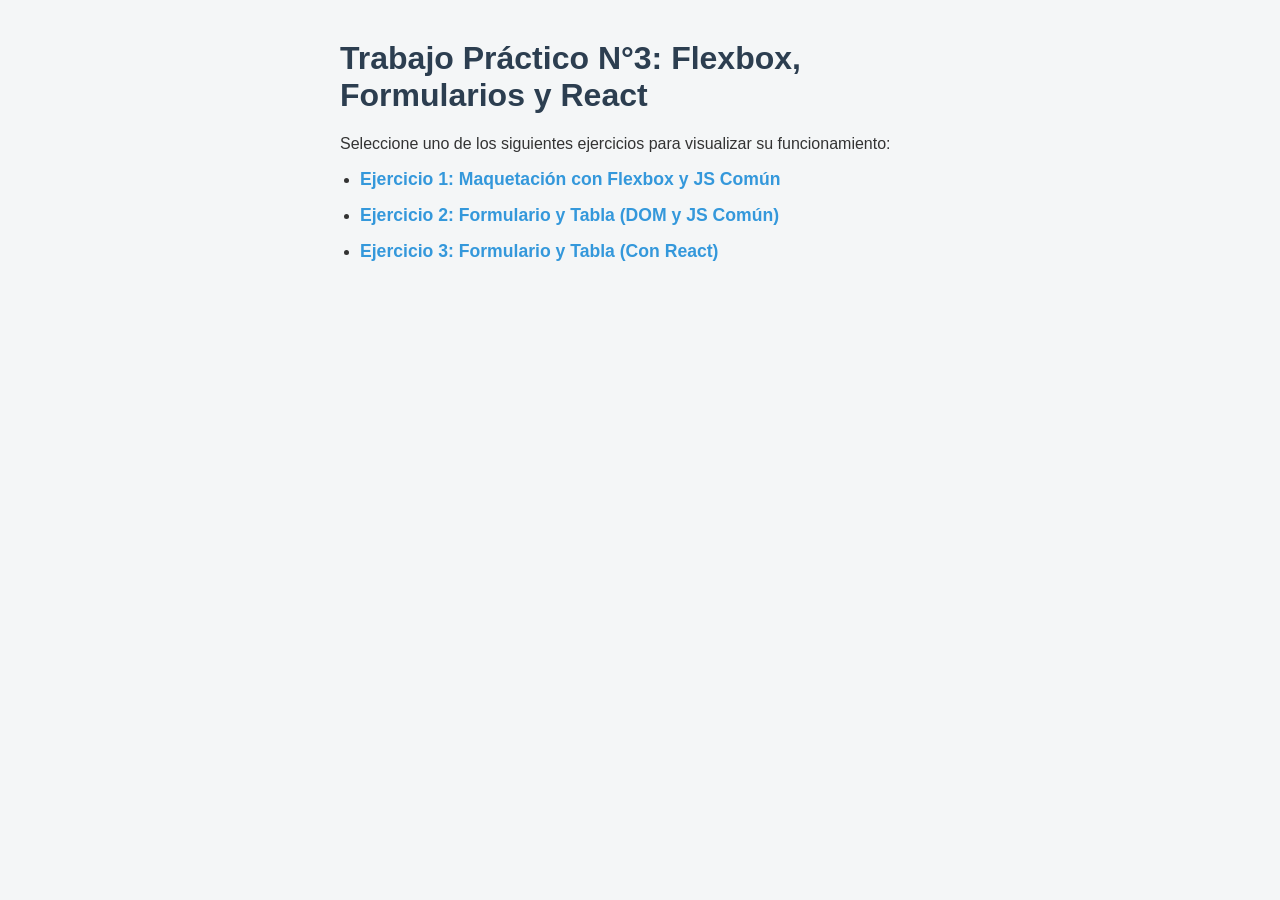
<file: index.html>
<!DOCTYPE html>
<html lang="es">
<head>
    <meta charset="UTF-8">
    <meta name="viewport" content="width=device-width, initial-scale=1.0">
    <title>TP3 - Programación</title>
    <link rel="stylesheet" href="styles.css">
    <style>
        body { max-width: 600px; margin: 40px auto; }
        ul { padding-left: 20px; }
        li { margin: 15px 0; }
        a { color: #3498db; text-decoration: none; font-weight: bold; font-size: 1.1em; }
        a:hover { text-decoration: underline; }
    </style>
</head>
<body>
    <h1>Trabajo Práctico N°3: Flexbox, Formularios y React</h1>
    <p>Seleccione uno de los siguientes ejercicios para visualizar su funcionamiento:</p>
    <ul>
        <li><a href="flexbox.html">Ejercicio 1: Maquetación con Flexbox y JS Común</a></li>
        <li><a href="personas.html">Ejercicio 2: Formulario y Tabla (DOM y JS Común)</a></li>
        <li><a href="react.html">Ejercicio 3: Formulario y Tabla (Con React)</a></li>
    </ul>
</body>
</html>
</file>
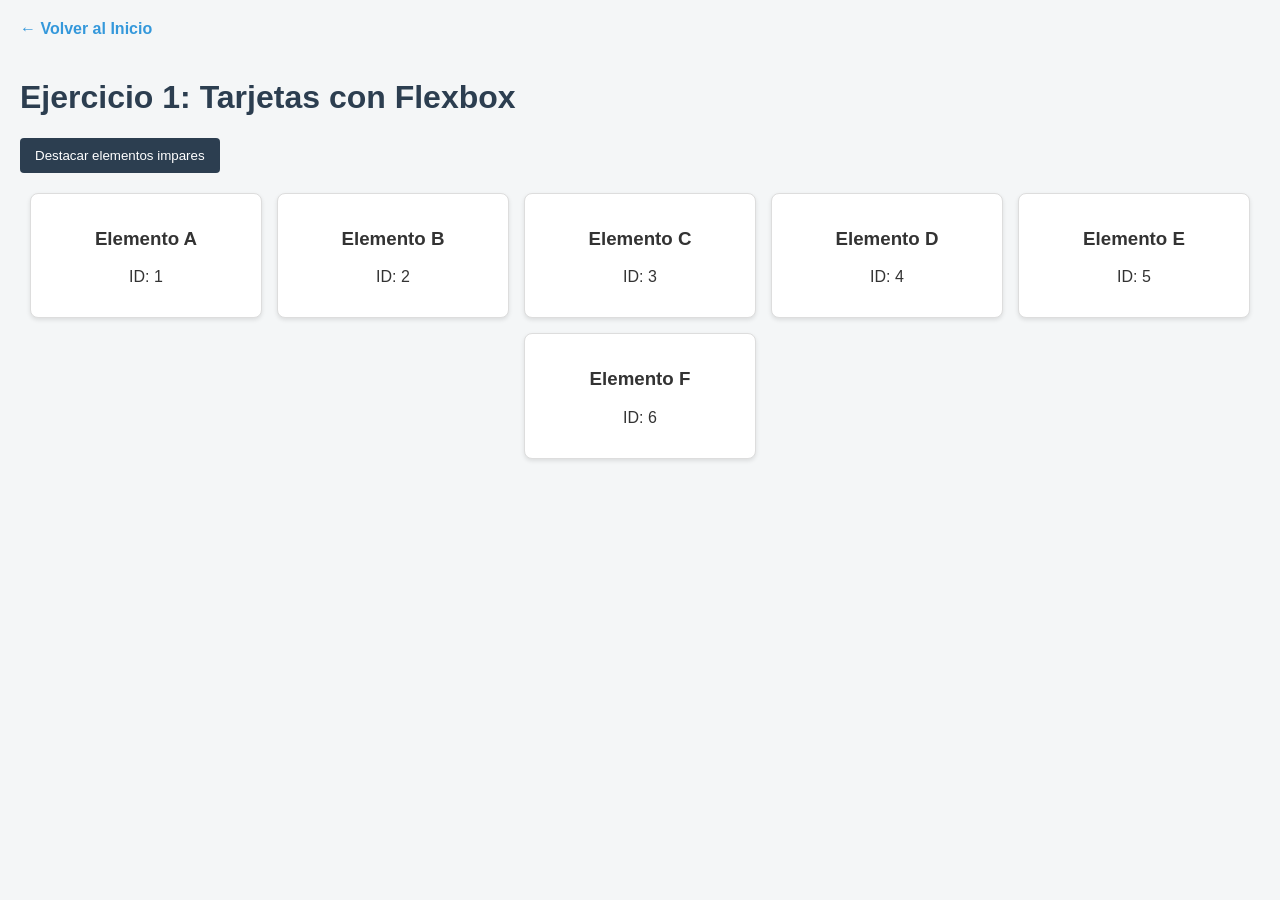
<file: flexbox.html>
<!DOCTYPE html>
<html lang="es">
<head>
    <meta charset="UTF-8">
    <meta name="viewport" content="width=device-width, initial-scale=1.0">
    <title>Ejercicio 1 - Flexbox</title>
    <link rel="stylesheet" href="styles.css">
</head>
<body>
    <a class="volver" href="index.html">← Volver al Inicio</a>
    <h1>Ejercicio 1: Tarjetas con Flexbox</h1>
    
    <button id="btnInteraccion">Destacar elementos impares</button>

    <div id="contenedorTarjetas" class="contenedor-flex"></div>

    <script src="flexbox.js"></script>
</body>
</html>
</file>
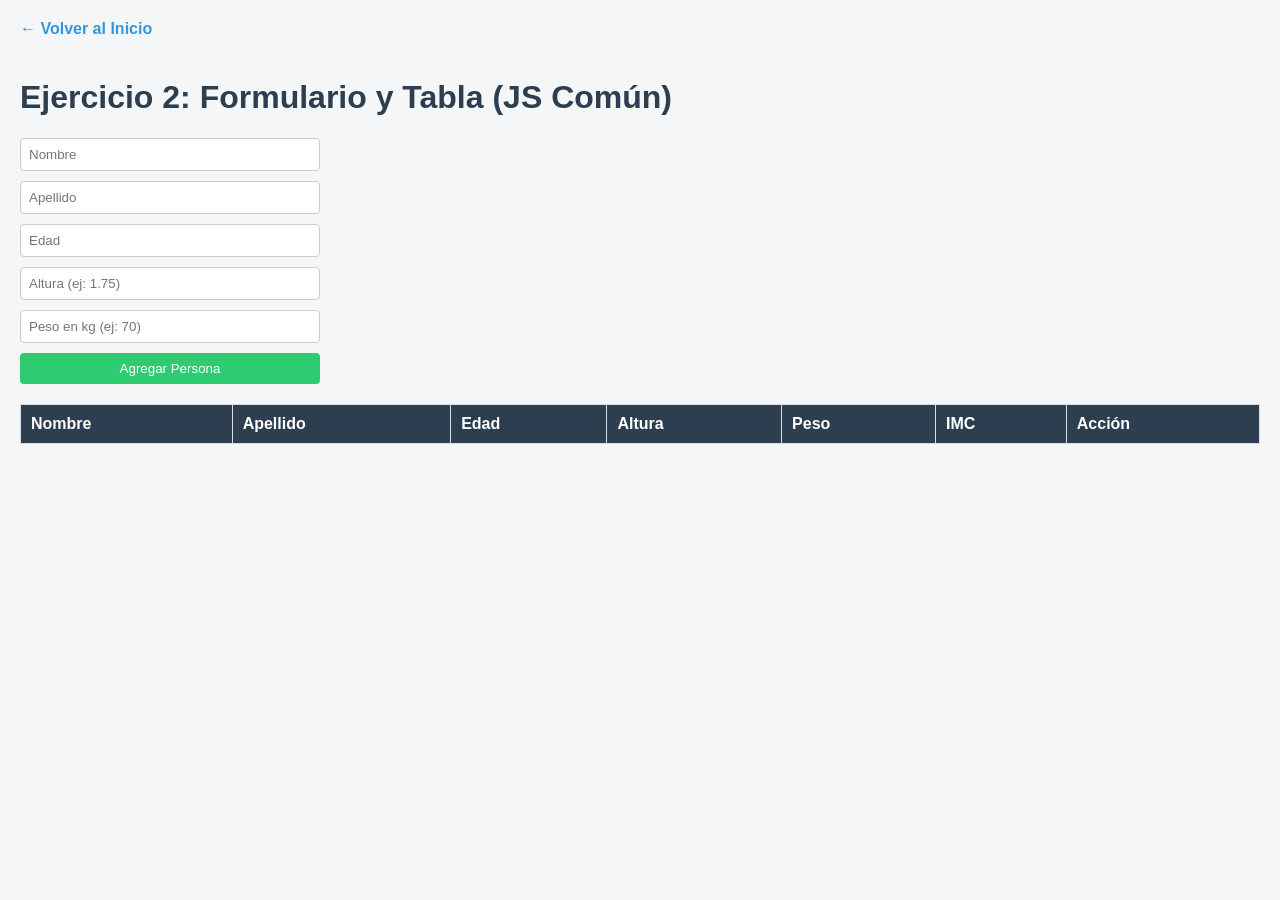
<file: personas.html>
<!DOCTYPE html>
<html lang="es">
<head>
    <meta charset="UTF-8">
    <meta name="viewport" content="width=device-width, initial-scale=1.0">
    <title>Ejercicio 2 - HTML y JS Común</title>
    <link rel="stylesheet" href="styles.css">
</head>
<body>

    <a class="volver" href="index.html">← Volver al Inicio</a>
    <h1>Ejercicio 2: Formulario y Tabla (JS Común)</h1>

    <form id="formPersona">
        <input type="text" id="nombre" placeholder="Nombre" required>
        <input type="text" id="apellido" placeholder="Apellido" required>
        <input type="number" id="edad" placeholder="Edad" required>
        <input type="number" step="0.01" id="altura" placeholder="Altura (ej: 1.75)" required>
        <input type="number" step="0.1" id="peso" placeholder="Peso en kg (ej: 70)" required>
        <button type="submit" class="btn-agregar">Agregar Persona</button>
    </form>

    <table>
        <thead>
            <tr>
                <th>Nombre</th>
                <th>Apellido</th>
                <th>Edad</th>
                <th>Altura</th>
                <th>Peso</th>
                <th>IMC</th>
                <th>Acción</th>
            </tr>
        </thead>
        <tbody id="tablaCuerpo"></tbody>
    </table>

    <script src="personas.js"></script>
</body>
</html>
</file>
<file: styles.css>
body {
    font-family: Arial, sans-serif;
    margin: 20px;
    background-color: #f4f6f7;
    color: #333;
}

.volver {
    display: inline-block;
    margin-bottom: 20px;
    color: #3498db;
    text-decoration: none;
    font-weight: bold;
}

.volver:hover {
    text-decoration: underline;
}

h1 {
    color: #2c3e50;
}

button {
    padding: 10px 15px;
    background: #2c3e50;
    color: white;
    border: none;
    border-radius: 4px;
    cursor: pointer;
}

button:hover {
    background: #34495e;
}

/* === Estilos del Ejercicio 1 (Flexbox) === */
.contenedor-flex {
    display: flex;
    flex-wrap: wrap; /* Envoltura solicitada */
    gap: 15px;
    justify-content: center; /* Distribución */
    margin-top: 20px;
}

.tarjeta {
    background: white;
    border: 1px solid #ddd;
    border-radius: 8px;
    padding: 15px;
    width: 200px;
    text-align: center;
    box-shadow: 0 2px 4px rgba(0,0,0,0.1);
}

.destacado {
    border: 2px solid #e74c3c;
    background-color: #fdf2e9;
}

/* === Estilos del Ejercicio 2 y 3 (Formulario y Tabla) === */
form {
    margin-bottom: 20px;
    max-width: 300px;
    display: flex;
    flex-direction: column;
    gap: 10px;
}

input {
    padding: 8px;
    border: 1px solid #ccc;
    border-radius: 4px;
}

table {
    width: 100%;
    border-collapse: collapse;
    margin-top: 20px;
    background: white;
}

th, td {
    border: 1px solid #ddd;
    padding: 10px;
    text-align: left;
}

th {
    background-color: #2c3e50;
    color: white;
}

.btn-borrar {
    background: #e74c3c;
    color: white;
    border: none;
    padding: 5px 10px;
    cursor: pointer;
    border-radius: 3px;
}

.btn-borrar:hover {
    background: #c0392b;
}

.btn-agregar {
    padding: 8px;
    background: #2ecc71;
    border: none;
    color: white;
    cursor: pointer;
}

.btn-agregar:hover {
    background: #27ae60;
}
</file>
